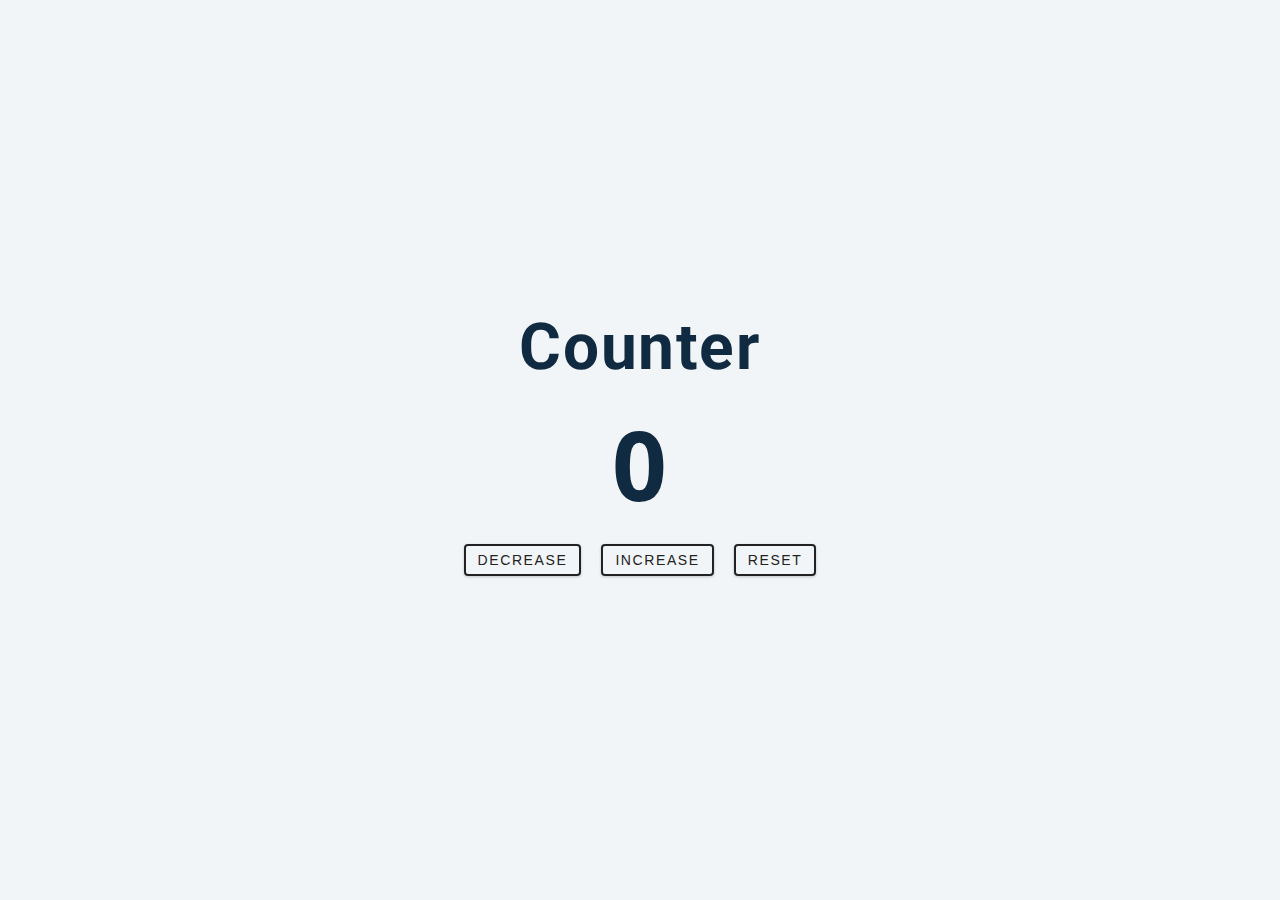
<file: counter/index.html>
<!DOCTYPE html>
<html lang="en">
  <head>
    <meta charset="UTF-8" />
    <meta name="viewport" content="width=device-width, initial-scale=1.0" />
    <title>Counter</title>

    <!-- styles -->
    <link rel="stylesheet" href="styles.css" />
  </head>
  <body>
    <main>
    <div class="container">
    <h1>counter</h1>
    <span id = 'value'>0</span>
    <div class="btn-container">
      <button class="btn decrease">decrease</button>
      <button class="btn increase">increase</button>
      <button class="btn reset">reset</button>
    </div>
    </div>
  </main>
    <!-- javascript -->
    <script src="app.js"></script>
  </body>
</html>
</file>
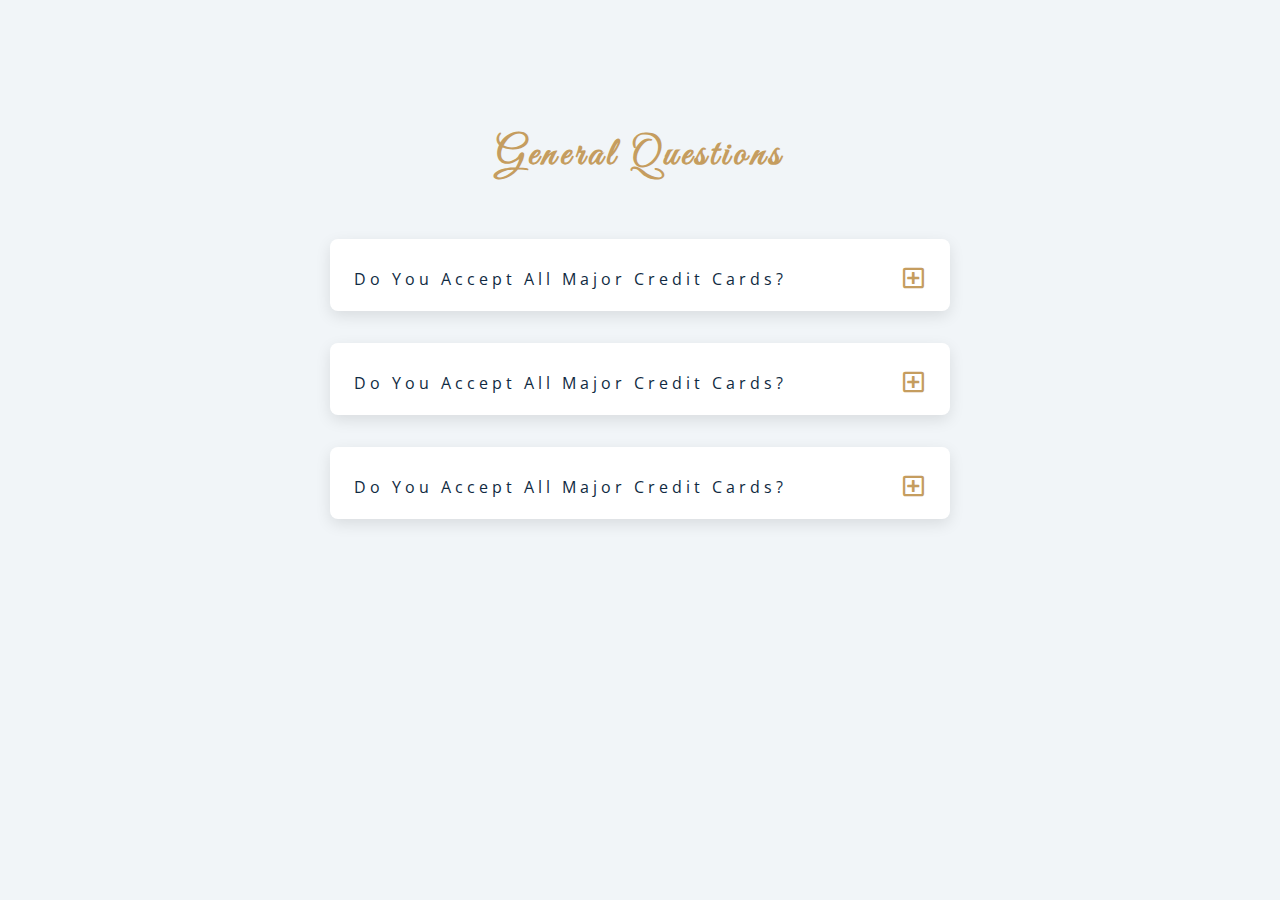
<file: Questions/index.html>
<!DOCTYPE html>
<html lang="en">
  <head>
    <meta charset="UTF-8" />
    <meta name="viewport" content="width=device-width, initial-scale=1.0" />
    <title>Q & A</title>
    <!-- font-awesome -->
    <link
      rel="stylesheet"
      href="https://cdnjs.cloudflare.com/ajax/libs/font-awesome/5.14.0/css/all.min.css"
    />
    <!-- extra fonts -->
    <link
      href="https://fonts.googleapis.com/css?family=Great+Vibes&display=swap"
      rel="stylesheet"
    />
    <!-- styles -->
    <link rel="stylesheet" href="styles.css" />
  </head>
  <body>
    <section class="questions">
      <div class="title">
        <h2>General Questions</h2>
      </div>
      <!-- questions -->
      <div class="section-center">
        <article class="question">
          <div class="question-title">
            <p>do you accept all major credit cards?</p>
            <button type="button" class="question-btn">
              <span class="plus-icon">
                <i class="far fa-plus-square"></i>
              </span>
              <span class="minus-icon">
                <i class="far fa-minus-square"></i>
              </span>
            </button>
          </div>
          <div class="question-text">
            <p>Lorem ipsum dolor sit amet consectetur adipisicing elit. Tempora ipsa nihil nostrum doloribus, tempore asperiores. Ipsa, excepturi animi, in vero soluta libero quisquam, delectus cupiditate suscipit ipsam voluptatibus iure voluptates.</p>

          </div>
        </article>
        <article class="question">
          <div class="question-title">
            <p>do you accept all major credit cards?</p>
            <button type="button" class="question-btn">
              <span class="plus-icon">
                <i class="far fa-plus-square"></i>
              </span>
              <span class="minus-icon">
                <i class="far fa-minus-square"></i>
              </span>
            </button>
          </div>
          <div class="question-text">
            <p>Lorem ipsum dolor sit amet consectetur adipisicing elit. Tempora ipsa nihil nostrum doloribus, tempore asperiores. Ipsa, excepturi animi, in vero soluta libero quisquam, delectus cupiditate suscipit ipsam voluptatibus iure voluptates.</p>
            
          </div>
        </article>
        <article class="question">
          <div class="question-title">
            <p>do you accept all major credit cards?</p>
            <button type="button" class="question-btn">
              <span class="plus-icon">
                <i class="far fa-plus-square"></i>
              </span>
              <span class="minus-icon">
                <i class="far fa-minus-square"></i>
              </span>
            </button>
          </div>
          <div class="question-text">
            <p>Lorem ipsum dolor sit amet consectetur adipisicing elit. Tempora ipsa nihil nostrum doloribus, tempore asperiores. Ipsa, excepturi animi, in vero soluta libero quisquam, delectus cupiditate suscipit ipsam voluptatibus iure voluptates.</p>
            
          </div>
        </article>
      </div>
    </section>
    <!-- javascript -->
    <script src="app.js"></script>
  </body>
</html>
</file>
<file: counter/styles.css>
/*
=============== 
Fonts
===============
*/
@import url("https://fonts.googleapis.com/css?family=Open+Sans|Roboto:400,700&display=swap");

/*
=============== 
Variables
===============
*/

:root {
  /* dark shades of primary color*/
  --clr-primary-1: hsl(205, 86%, 17%);
  --clr-primary-2: hsl(205, 77%, 27%);
  --clr-primary-3: hsl(205, 72%, 37%);
  --clr-primary-4: hsl(205, 63%, 48%);
  /* primary/main color */
  --clr-primary-5: hsl(205, 78%, 60%);
  /* lighter shades of primary color */
  --clr-primary-6: hsl(205, 89%, 70%);
  --clr-primary-7: hsl(205, 90%, 76%);
  --clr-primary-8: hsl(205, 86%, 81%);
  --clr-primary-9: hsl(205, 90%, 88%);
  --clr-primary-10: hsl(205, 100%, 96%);
  /* darkest grey - used for headings */
  --clr-grey-1: hsl(209, 61%, 16%);
  --clr-grey-2: hsl(211, 39%, 23%);
  --clr-grey-3: hsl(209, 34%, 30%);
  --clr-grey-4: hsl(209, 28%, 39%);
  /* grey used for paragraphs */
  --clr-grey-5: hsl(210, 22%, 49%);
  --clr-grey-6: hsl(209, 23%, 60%);
  --clr-grey-7: hsl(211, 27%, 70%);
  --clr-grey-8: hsl(210, 31%, 80%);
  --clr-grey-9: hsl(212, 33%, 89%);
  --clr-grey-10: hsl(210, 36%, 96%);
  --clr-white: #fff;
  --clr-red-dark: hsl(360, 67%, 44%);
  --clr-red-light: hsl(360, 71%, 66%);
  --clr-green-dark: hsl(125, 67%, 44%);
  --clr-green-light: hsl(125, 71%, 66%);
  --clr-black: #222;
  --ff-primary: "Roboto", sans-serif;
  --ff-secondary: "Open Sans", sans-serif;
  --transition: all 0.3s linear;
  --spacing: 0.1rem;
  --radius: 0.25rem;
  --light-shadow: 0 5px 15px rgba(0, 0, 0, 0.1);
  --dark-shadow: 0 5px 15px rgba(0, 0, 0, 0.2);
  --max-width: 1170px;
  --fixed-width: 620px;
}
/*
=============== 
Global Styles
===============
*/

*,
::after,
::before {
  margin: 0;
  padding: 0;
  box-sizing: border-box;
}
body {
  font-family: var(--ff-secondary);
  background: var(--clr-grey-10);
  color: var(--clr-grey-1);
  line-height: 1.5;
  font-size: 0.875rem;
}
ul {
  list-style-type: none;
}
a {
  text-decoration: none;
}
h1,
h2,
h3,
h4 {
  letter-spacing: var(--spacing);
  text-transform: capitalize;
  line-height: 1.25;
  margin-bottom: 0.75rem;
  font-family: var(--ff-primary);
}
h1 {
  font-size: 3rem;
}
h2 {
  font-size: 2rem;
}
h3 {
  font-size: 1.25rem;
}
h4 {
  font-size: 0.875rem;
}
p {
  margin-bottom: 1.25rem;
  color: var(--clr-grey-5);
}
@media screen and (min-width: 800px) {
  h1 {
    font-size: 4rem;
  }
  h2 {
    font-size: 2.5rem;
  }
  h3 {
    font-size: 1.75rem;
  }
  h4 {
    font-size: 1rem;
  }
  body {
    font-size: 1rem;
  }
  h1,
  h2,
  h3,
  h4 {
    line-height: 1;
  }
}
/*  global classes */

/* section */
.section {
  padding: 5rem 0;
}

.section-center {
  width: 90vw;
  margin: 0 auto;
  max-width: 1170px;
}
@media screen and (min-width: 992px) {
  .section-center {
    width: 95vw;
  }
}
main {
  min-height: 100vh;
  display: grid;
  place-items: center;
}

/*
=============== 
Counter
===============
*/

main {
  min-height: 100vh;
  display: grid;
  place-items: center;
}
.container {
  text-align: center;
}
#value {
  font-size: 6rem;
  font-weight: bold;
}
.btn {
  text-transform: uppercase;
  background: transparent;
  color: var(--clr-black);
  padding: 0.375rem 0.75rem;
  letter-spacing: var(--spacing);
  display: inline-block;
  transition: var(--transition);
  font-size: 0.875rem;
  border: 2px solid var(--clr-black);
  cursor: pointer;
  box-shadow: 0 1px 3px rgba(0, 0, 0, 0.2);
  border-radius: var(--radius);
  margin: 0.5rem;
}
.btn:hover {
  color: var(--clr-white);
  background: var(--clr-black);
}
</file>
<file: Questions/styles.css>
/*
=============== 
Fonts
===============
*/
@import url("https://fonts.googleapis.com/css?family=Open+Sans|Roboto:400,700&display=swap");

/*
=============== 
Variables
===============
*/

:root {
  /* dark shades of primary color*/
  --clr-primary-1: hsl(205, 86%, 17%);
  --clr-primary-2: hsl(205, 77%, 27%);
  --clr-primary-3: hsl(205, 72%, 37%);
  --clr-primary-4: hsl(205, 63%, 48%);
  /* primary/main color */
  --clr-primary-5: #49a6e9;
  /* lighter shades of primary color */
  --clr-primary-6: hsl(205, 89%, 70%);
  --clr-primary-7: hsl(205, 90%, 76%);
  --clr-primary-8: hsl(205, 86%, 81%);
  --clr-primary-9: hsl(205, 90%, 88%);
  --clr-primary-10: hsl(205, 100%, 96%);
  /* darkest grey - used for headings */
  --clr-grey-1: hsl(209, 61%, 16%);
  --clr-grey-2: hsl(211, 39%, 23%);
  --clr-grey-3: hsl(209, 34%, 30%);
  --clr-grey-4: hsl(209, 28%, 39%);
  /* grey used for paragraphs */
  --clr-grey-5: hsl(210, 22%, 49%);
  --clr-grey-6: hsl(209, 23%, 60%);
  --clr-grey-7: hsl(211, 27%, 70%);
  --clr-grey-8: hsl(210, 31%, 80%);
  --clr-grey-9: hsl(212, 33%, 89%);
  --clr-grey-10: hsl(210, 36%, 96%);
  --clr-white: #fff;
  --clr-red-dark: hsl(360, 67%, 44%);
  --clr-red-light: hsl(360, 71%, 66%);
  --clr-green-dark: hsl(125, 67%, 44%);
  --clr-green-light: hsl(125, 71%, 66%);
  --clr-gold: #c59d5f;
  --clr-black: #222;
  --ff-primary: "Roboto", sans-serif;
  --ff-secondary: "Open Sans", sans-serif;
  --transition: all 0.3s linear;
  --spacing: 0.25rem;
  --radius: 0.5rem;
  --light-shadow: 0 5px 15px rgba(0, 0, 0, 0.1);
  --dark-shadow: 0 5px 15px rgba(0, 0, 0, 0.2);
  --max-width: 1170px;
  --fixed-width: 620px;
}
/*
=============== 
Global Styles
===============
*/

*,
::after,
::before {
  margin: 0;
  padding: 0;
  box-sizing: border-box;
}
body {
  font-family: var(--ff-secondary);
  background: var(--clr-grey-10);
  color: var(--clr-grey-1);
  line-height: 1.5;
  font-size: 0.875rem;
}
ul {
  list-style-type: none;
}
a {
  text-decoration: none;
}
img:not(.logo) {
  width: 100%;
}
img {
  display: block;
}

h1,
h2,
h3,
h4 {
  letter-spacing: var(--spacing);
  text-transform: capitalize;
  line-height: 1.25;
  margin-bottom: 0.75rem;
  font-family: var(--ff-primary);
}
h1 {
  font-size: 3rem;
}
h2 {
  font-size: 2rem;
}
h3 {
  font-size: 1.25rem;
}
h4 {
  font-size: 0.875rem;
}
p {
  margin-bottom: 1.25rem;
  color: var(--clr-grey-5);
}
@media screen and (min-width: 800px) {
  h1 {
    font-size: 4rem;
  }
  h2 {
    font-size: 2.5rem;
  }
  h3 {
    font-size: 1.75rem;
  }
  h4 {
    font-size: 1rem;
  }
  body {
    font-size: 1rem;
  }
  h1,
  h2,
  h3,
  h4 {
    line-height: 1;
  }
}
/*  global classes */

.btn {
  text-transform: uppercase;
  background: transparent;
  color: var(--clr-black);
  padding: 0.375rem 0.75rem;
  letter-spacing: var(--spacing);
  display: inline-block;
  transition: var(--transition);
  font-size: 0.875rem;
  border: 2px solid var(--clr-black);
  cursor: pointer;
  box-shadow: 0 1px 3px rgba(0, 0, 0, 0.2);
  border-radius: var(--radius);
}
.btn:hover {
  color: var(--clr-white);
  background: var(--clr-black);
}
/* section */
.section {
  padding: 5rem 0;
}

.section-center {
  width: 90vw;
  margin: 0 auto;
  max-width: 1170px;
}
@media screen and (min-width: 992px) {
  .section-center {
    width: 95vw;
  }
}
main {
  min-height: 100vh;
  display: grid;
  place-items: center;
}
/*
=============== 
Questions
===============
*/
.title {
  margin-top: 15vh;
  margin-bottom: 4rem;
}
.title h2 {
  color: var(--clr-gold);
  font-family: "Great Vibes", cursive;
  text-align: center;
}
.section-center {
  max-width: var(--fixed-width);
}
.question {
  background: var(--clr-white);
  border-radius: var(--radius);
  box-shadow: var(--light-shadow);
  padding: 1.5rem 1.5rem 0 1.5rem;
  margin-bottom: 2rem;
}
.question-title {
  display: flex;
  justify-content: space-between;
  align-items: center;
  text-transform: capitalize;
  padding-bottom: 1rem;
}
.question-title p {
  margin-bottom: 0;
  letter-spacing: var(--spacing);
  color: var(--clr-grey-1);
}
.question-btn {
  font-size: 1.5rem;
  background: transparent;
  border-color: transparent;
  cursor: pointer;
  color: var(--clr-gold);
  transition: var(--transition);
}
.question-btn:hover {
  transform: rotate(90deg);
}
.question-text {
  padding: 1rem 0 1.5rem 0;
  border-top: 1px solid rgba(0, 0, 0, 0.2);
}
.question-text p {
  margin-bottom: 0;
}
/* hide text */
 .question-text {
  display: none;
}
.show-text .question-text {
  display: block;
}
.minus-icon {
  display: none;
}
.show-text .minus-icon {
  display: inline;
}
.show-text .plus-icon {
  display: none;
}
</file>
